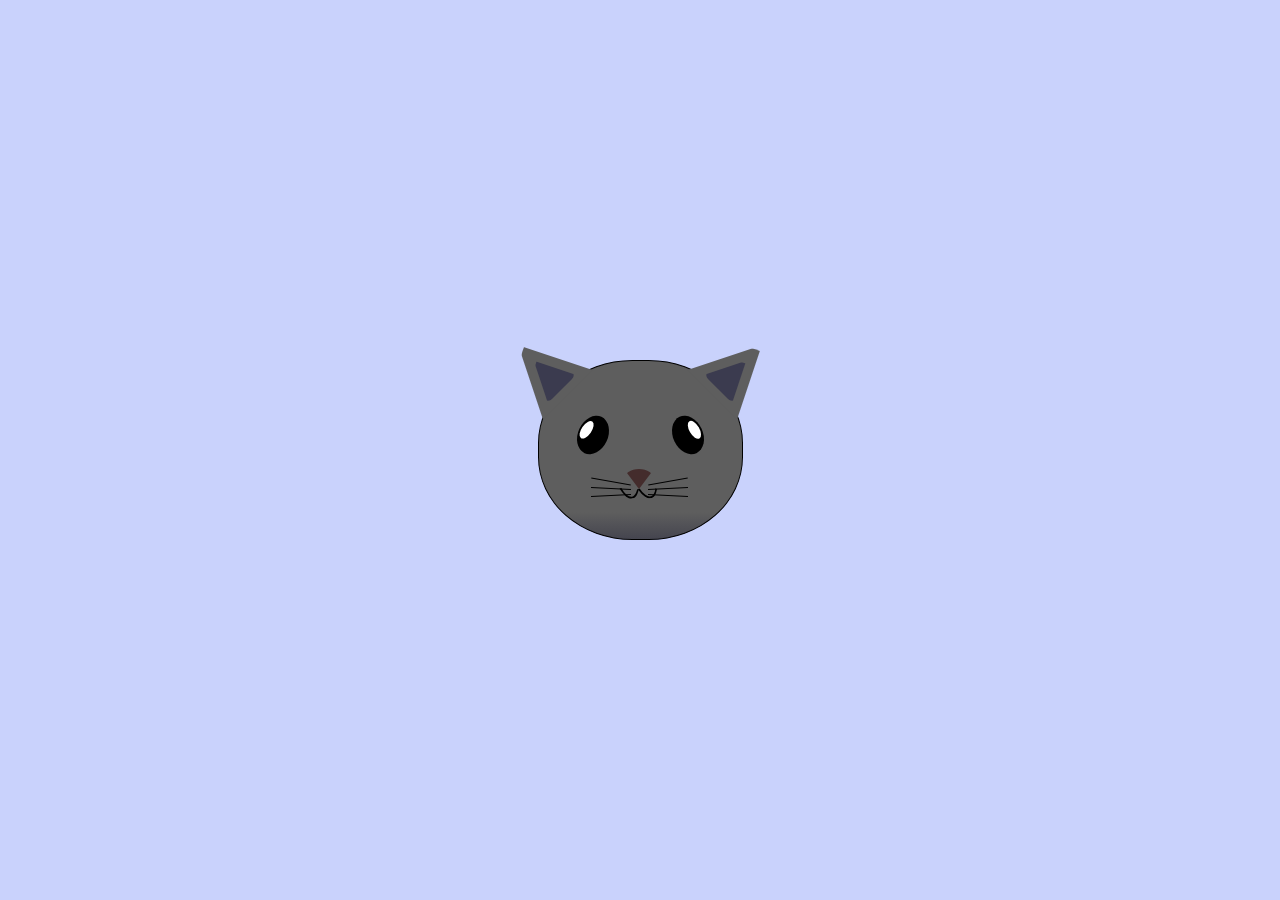
<file: build_cat/index.html>
<!DOCTYPE html>
<html lang="en">
<head>
    <meta charset="UTF-8">
    <title>fCC Cat Painting</title>
    <link rel="stylesheet" href="./styles.css">
</head>
<body>
    <main>
      <div class="cat-head">
        <div class="cat-ears">
          <div class="cat-left-ear">
            <div class="cat-left-inner-ear"></div>
          </div>
          <div class="cat-right-ear">
            <div class="cat-right-inner-ear"></div>
          </div>
        </div>

        <div class="cat-eyes">
          <div class="cat-left-eye">
            <div class="cat-left-inner-eye"></div>
          </div>
          <div class="cat-right-eye">
            <div class="cat-right-inner-eye"></div>
          </div>
        </div>
        
        <div class="cat-nose"></div>

        <div class="cat-mouth">
          <div class="cat-mouth-line-left"></div>
          <div class="cat-mouth-line-right"></div>
        </div>

        <div class="cat-whiskers">
          <div class="cat-whiskers-left">
            <div class="cat-whisker-left-top"></div>
            <div class="cat-whisker-left-middle"></div>
            <div class="cat-whisker-left-bottom"></div>
          </div>
          <div class="cat-whiskers-right">
            <div class="cat-whisker-right-top"></div>
            <div class="cat-whisker-right-middle"></div>
            <div class="cat-whisker-right-bottom"></div>
          </div>
        </div>

      </div>
    </main>
</body>
</html>
</file>
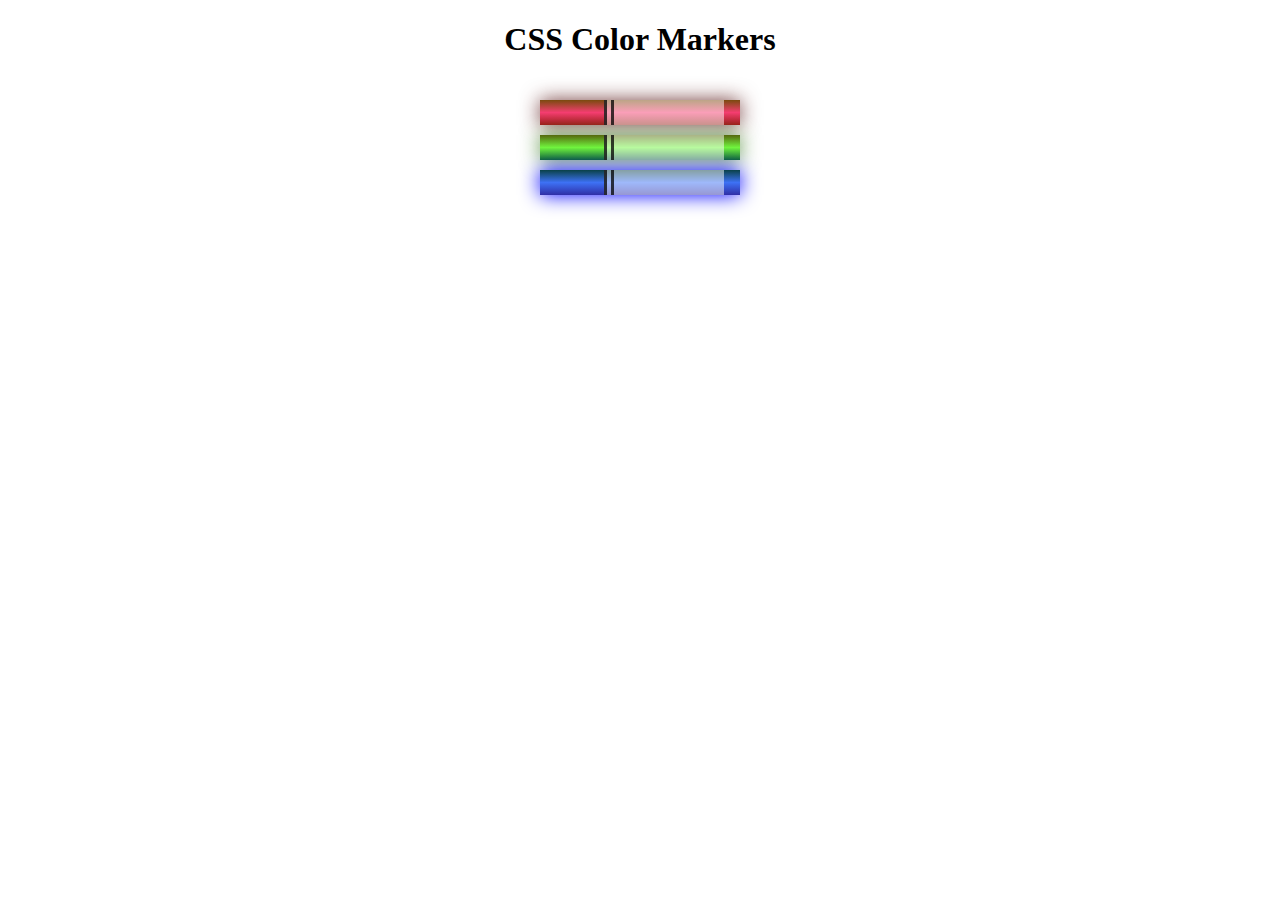
<file: color_markers/index.html>
<!DOCTYPE html>
<html lang="en">
  <head>
    <meta charset="utf-8">
    <meta name="viewport" content="width=device-width, initial-scale=1.0">
    <title>Colored Markers</title>
    <link rel="stylesheet" href="styles.css">
  </head>
  <body>
    <h1>CSS Color Markers</h1>
    <div class="container">
      <div class="marker red">
        <div class="cap"></div>
        <div class="sleeve"></div>
      </div>
      <div class="marker green">
        <div class="cap"></div>
        <div class="sleeve"></div>
      </div>
      <div class="marker blue">
        <div class="cap"></div>
        <div class="sleeve"></div>
      </div>
    </div>
  </body>
</html>
</file>
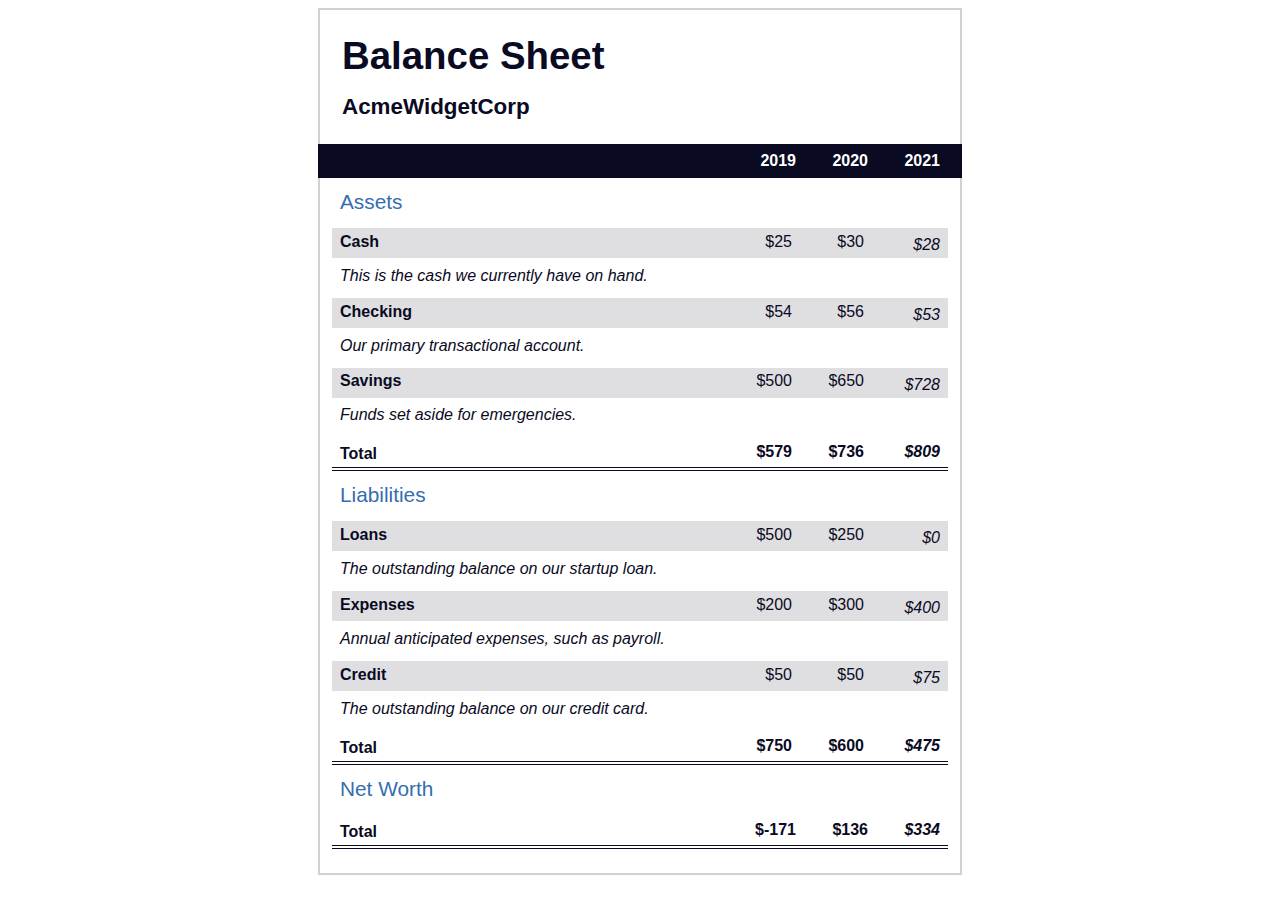
<file: CSS_pseudos_selectors/index.html>
<!DOCTYPE html>
<html lang="en">
  <head>
    <meta charset="UTF-8">
    <meta name="viewport" content="width=device-width, initial-scale=1.0">
    <title>Balance Sheet</title>
    <link rel="stylesheet" href="./styles.css">
  </head>
  <body>
    <main>
      <section>
        <h1>
          <span class="flex">
            <span>AcmeWidgetCorp</span>
            <span>Balance Sheet</span>
          </span>
        </h1>
        <div id="years" aria-hidden="true">
          <span class="year">2019</span>
          <span class="year">2020</span>
          <span class="year">2021</span>
        </div>
        <div class="table-wrap">
          <table>
            <caption>Assets</caption>
            <thead>
              <tr>
                <td></td>
                <th><span class="sr-only year">2019</span></th>
                <th><span class="sr-only year">2020</span></th>
                <th class="current"><span class="sr-only year">2021</span></th>
              </tr>
            </thead>
            <tbody>
              <tr class="data">
                <th>Cash <span class="description">This is the cash we currently have on hand.</span></th>
                <td>$25</td>
                <td>$30</td>
                <td class="current">$28</td>
              </tr>
              <tr class="data">
                <th>Checking <span class="description">Our primary transactional account.</span></th>
                <td>$54</td>
                <td>$56</td>
                <td class="current">$53</td>
              </tr>
              <tr class="data">
                <th>Savings <span class="description">Funds set aside for emergencies.</span></th>
                <td>$500</td>
                <td>$650</td>
                <td class="current">$728</td>
              </tr>
              <tr class="total">
                <th>Total <span class="sr-only">Assets</span></th>
                <td>$579</td>
                <td>$736</td>
                <td class="current">$809</td>
              </tr>
            </tbody>
          </table>
          <table>
            <caption>Liabilities</caption>
            <thead>
              <tr>
              <td></td>
              <th><span class="sr-only">2019</span></th>
              <th><span class="sr-only">2020</span></th>
              <th><span class="sr-only">2021</span></th>
              </tr>
            </thead>
            <tbody>
              <tr class="data">
                <th>Loans <span class="description">The outstanding balance on our startup loan.</span></th>
                <td>$500</td>
                <td>$250</td>
                <td class="current">$0</td>
              </tr>
              <tr class="data">
                <th>Expenses <span class="description">Annual anticipated expenses, such as payroll.</span></th>
                <td>$200</td>
                <td>$300</td>
                <td class="current">$400</td>
              </tr>
              <tr class="data">
                <th>Credit <span class="description">The outstanding balance on our credit card.</span></th>
                <td>$50</td>
                <td>$50</td>
                <td class="current">$75</td>
              </tr>
              <tr class="total">
                <th>Total <span class="sr-only">Liabilities</span></th>
                <td>$750</td>
                <td>$600</td>
                <td class="current">$475</td>
              </tr>
            </tbody>
          </table>
          <table>
            <caption>Net Worth</caption>
            <thead>
              <tr>
              <td></td>
              <th><span class="sr-only">2019</span></th>
              <th><span class="sr-only">2020</span></th>
              <th><span class="sr-only">2021</span></th>
              </tr>
            </thead>
            <tbody>
              <tr class="total">
                <th>Total <span class="sr-only">Net Worth</span></th>
                <td>$-171</td>
                <td>$136</td>
                <td class="current">$334</td>
              </tr>
            </tbody>
          </table>
        </div>
      </section>
    </main>
  </body>
</html>
</file>
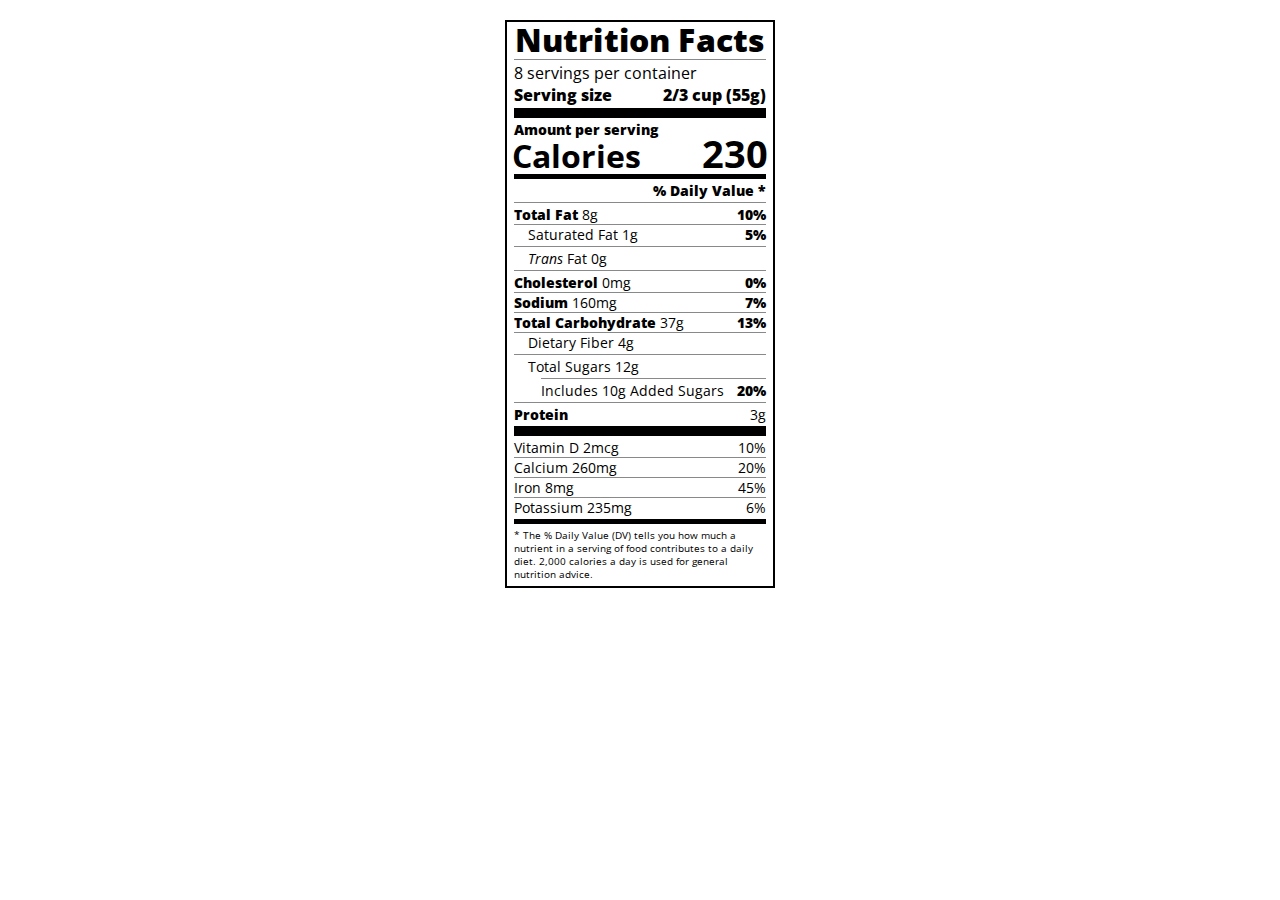
<file: nutrition_label/index.html>
<!DOCTYPE html>
<html lang="en">

<head>
  <meta charset="UTF-8">
  <title>Nutrition Label</title>
  <link href="https://fonts.googleapis.com/css?family=Open+Sans:400,700,800" rel="stylesheet">
  <link href="./styles.css" rel="stylesheet">
</head>

<body>
  <div class="label">
    <header>
      <h1 class="bold">Nutrition Facts</h1>
      <div class="divider"></div>
      <p>8 servings per container</p>
      <p class="bold">Serving size <span>2/3 cup (55g)</span></p>
    </header>
    <div class="divider large"></div>
    <div class="calories-info">
      <div class="left-container">
        <h2 class="bold small-text">Amount per serving</h2>
        <p>Calories</p>
      </div>
      <span>230</span>
    </div>
    <div class="divider medium"></div>
    <div class="daily-value small-text">
      <p class="bold right no-divider">% Daily Value *</p>
      <div class="divider"></div>
      <p><span><span class="bold">Total Fat</span> 8g</span> <span class="bold">10%</span></p>
      <p class="indent no-divider">Saturated Fat 1g <span class="bold">5%</span></p>
      <div class="divider"></div>
      <p class="indent no-divider"><span><i>Trans</i> Fat 0g</span></p>
      <div class="divider"></div>
      <p><span><span class="bold">Cholesterol</span> 0mg</span> <span class="bold">0%</span></p>
      <p><span><span class="bold">Sodium</span> 160mg</span> <span class="bold">7%</span></p>
      <p><span><span class="bold">Total Carbohydrate</span> 37g</span> <span class="bold">13%</span></p>
      <p class="indent no-divider">Dietary Fiber 4g</p>
      <div class="divider"></div>
      <p class="indent no-divider">Total Sugars 12g</p>
      <div class="divider double-indent"></div>
      <p class="double-indent no-divider">Includes 10g Added Sugars <span class="bold">20%</span></p>
      <div class="divider"></div>
      <p class="no-divider"><span class="bold">Protein</span> 3g</p>
      <div class="divider large"></div>
      <p>Vitamin D 2mcg <span>10%</span></p>
      <p>Calcium 260mg <span>20%</span></p>
      <p>Iron 8mg <span>45%</span></p>
      <p class="no-divider">Potassium 235mg <span>6%</span></p>
    </div>
    <div class="divider medium"></div>
    <p class="note">* The % Daily Value (DV) tells you how much a nutrient in a serving of food contributes to a daily
      diet. 2,000 calories a day is used for general nutrition advice.</p>
  </div>
</body>
</html>
</file>
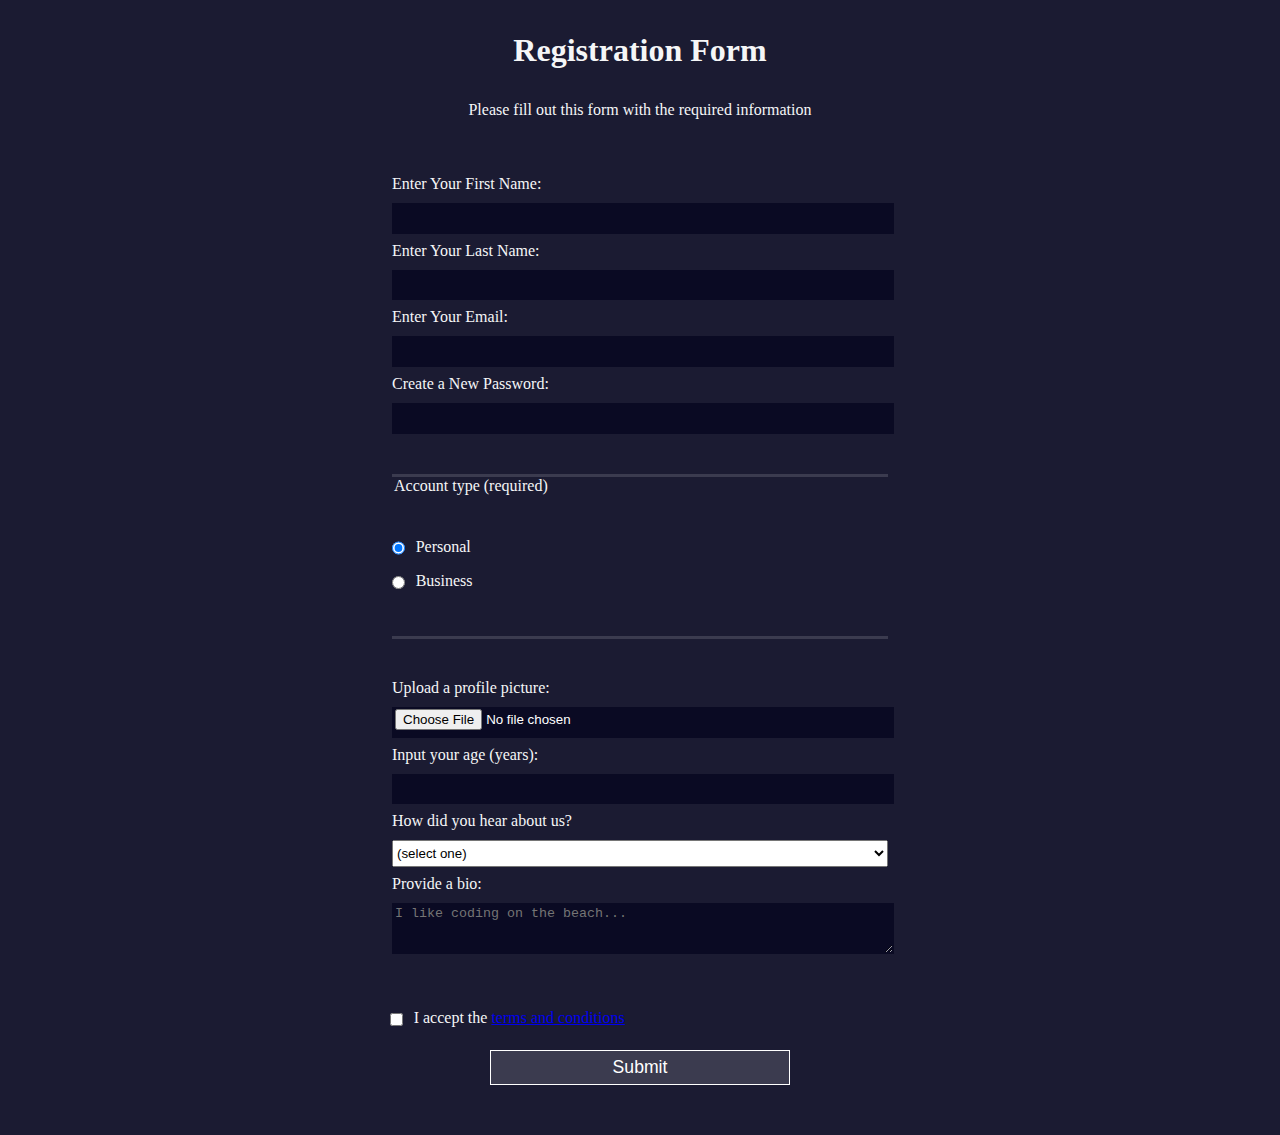
<file: registration_form/index.html>
<!DOCTYPE html>
<html lang="en">
  <head>
    <meta charset="UTF-8">
    <title>Registration Form</title>
    <link rel="stylesheet" href="styles.css" />
  </head>
  <body>
    <h1>Registration Form</h1>
    <p>Please fill out this form with the required information</p>
    <form method="post" action='https://register-demo.freecodecamp.org'>
      <fieldset>
        <label for="first-name">Enter Your First Name: <input id="first-name" name="first-name" type="text" required /></label>
        <label for="last-name">Enter Your Last Name: <input id="last-name" name="last-name" type="text" required /></label>
        <label for="email">Enter Your Email: <input id="email" name="email" type="email" required /></label>
        <label for="new-password">Create a New Password: <input id="new-password" name="new-password" type="password" pattern="[a-z0-5]{8,}" required /></label>
      </fieldset>
      <fieldset>
        <legend>Account type (required)</legend>
        <label for="personal-account"><input id="personal-account" type="radio" name="account-type" class="inline" checked /> Personal</label>
        <label for="business-account"><input id="business-account" type="radio" name="account-type" class="inline" /> Business</label>
      </fieldset>
      <fieldset>
        <label for="profile-picture">Upload a profile picture: <input id="profile-picture" type="file" name="file" /></label>
        <label for="age">Input your age (years): <input id="age" type="number" name="age" min="13" max="120" /></label>
        <label for="referrer">How did you hear about us?
          <select id="referrer" name="referrer">
            <option value="">(select one)</option>
            <option value="1">freeCodeCamp News</option>
            <option value="2">freeCodeCamp YouTube Channel</option>
            <option value="3">freeCodeCamp Forum</option>
            <option value="4">Other</option>
          </select>
        </label>
        <label for="bio">Provide a bio:
          <textarea id="bio" name="bio" rows="3" cols="30" placeholder="I like coding on the beach..."></textarea>
        </label>
      </fieldset>
      <label for="terms-and-conditions">
        <input class="inline" id="terms-and-conditions" type="checkbox" required name="terms-and-conditions" /> I accept the <a href="https://www.freecodecamp.org/news/terms-of-service/">terms and conditions</a>
      </label>
      <input type="submit" value="Submit" />
    </form>
  </body>
</html>
</file>
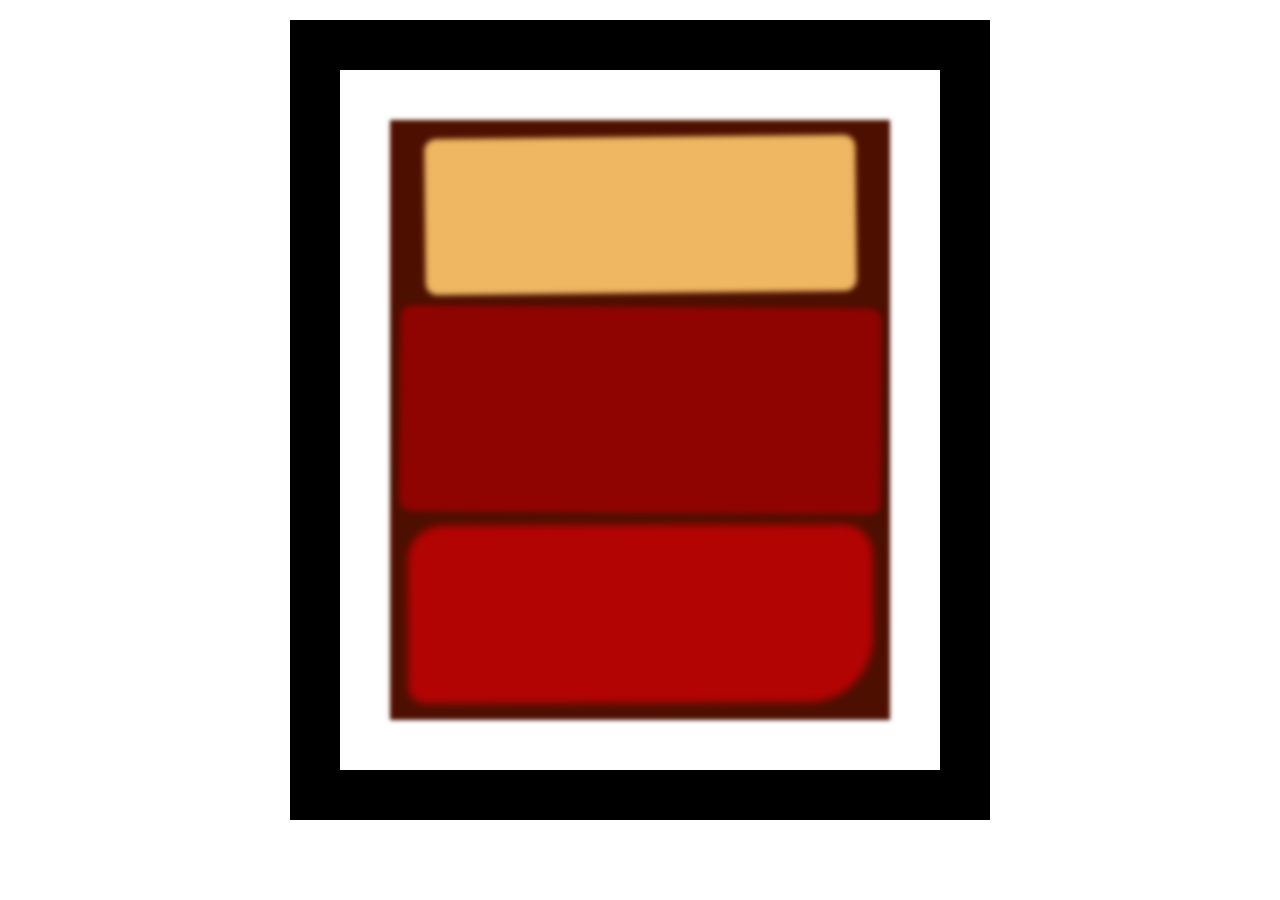
<file: rothko_painting/index.html>
<!DOCTYPE html>
<html lang="en">
  <head>
    <meta charset="UTF-8">
    <title>Rothko Painting</title>
    <link href="./styles.css" rel="stylesheet">
  </head>
  <body>
    <div class="frame">
      <div class="canvas">
        <div class="one"></div>
        <div class="two"></div>
        <div class="three"></div>
      </div>
    </div>
  </body>
</html>
</file>
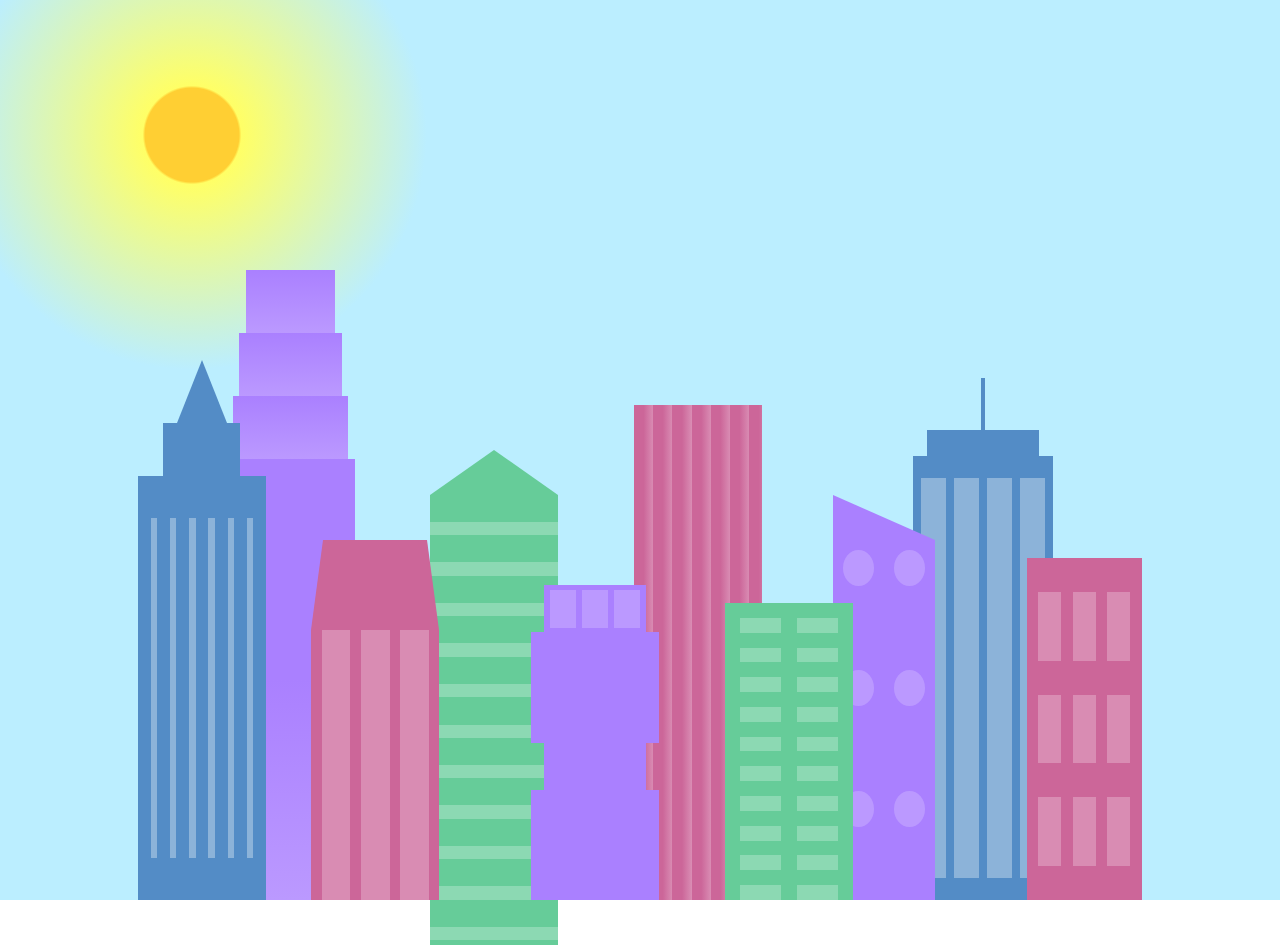
<file: skyline/index.html>
<!DOCTYPE html>
<html lang="en">    
  <head>
    <meta charset="UTF-8">
    <title>City Skyline</title>
    <link href="styles.css" rel="stylesheet" />   
  </head>

  <body>
    <div class="background-buildings sky">
      <div></div>
      <div></div>
      <div class="bb1 building-wrap">
        <div class="bb1a bb1-window"></div>
        <div class="bb1b bb1-window"></div>
        <div class="bb1c bb1-window"></div>
        <div class="bb1d"></div>
      </div>
      <div class="bb2">
        <div class="bb2a"></div>
        <div class="bb2b"></div>
      </div>
      <div class="bb3"></div>
      <div></div>
      <div class="bb4 building-wrap">
        <div class="bb4a"></div>
        <div class="bb4b"></div>
        <div class="bb4c window-wrap">
          <div class="bb4-window"></div>
          <div class="bb4-window"></div>
          <div class="bb4-window"></div>
          <div class="bb4-window"></div>
        </div>
      </div>
      <div></div>
      <div></div>
    </div>

    <div class="foreground-buildings">
      <div></div>
      <div></div>
      <div class="fb1 building-wrap">
        <div class="fb1a"></div>
        <div class="fb1b"></div>
        <div class="fb1c"></div>
      </div>
      <div class="fb2">
        <div class="fb2a"></div>
        <div class="fb2b window-wrap">
          <div class="fb2-window"></div>
          <div class="fb2-window"></div>
          <div class="fb2-window"></div>
        </div>
      </div>
      <div></div>
      <div class="fb3 building-wrap">
        <div class="fb3a window-wrap">
          <div class="fb3-window"></div>
          <div class="fb3-window"></div>
          <div class="fb3-window"></div>
        </div>
        <div class="fb3b"></div>
        <div class="fb3a"></div>
        <div class="fb3b"></div>
      </div>
      <div class="fb4">
        <div class="fb4a"></div>
        <div class="fb4b">
          <div class="fb4-window"></div>
          <div class="fb4-window"></div>
          <div class="fb4-window"></div>
          <div class="fb4-window"></div>
          <div class="fb4-window"></div>
          <div class="fb4-window"></div>
        </div>
      </div>
      <div class="fb5"></div>
      <div class="fb6"></div>
      <div></div>
      <div></div>
    </div>
  </body>
</html>
</file>
<file: build_cat/styles.css>
* {
    box-sizing: border-box;
  }
  
  body {
    background-color: #c9d2fc;
  }
  
  .cat-head {
    position: absolute;
    right: 0;
    left: 0;
    top: 0;
    bottom: 0;
    margin: auto;
    background: linear-gradient(#5e5e5e 85%, #45454f 100%);
    width: 205px;
    height: 180px;
    border: 1px solid #000;
    border-radius: 46%;
  }
  
  .cat-left-ear {
    position: absolute;
    top: -26px;
    left: -31px;
    z-index: 1;
    border-top-left-radius: 90px;
    border-top-right-radius: 10px;
    transform: rotate(-45deg);
    border-left: 35px solid transparent;
    border-right: 35px solid transparent;
    border-bottom: 70px solid #5e5e5e;
  }
  
  .cat-right-ear {
    position: absolute;
    top: -26px;
    left: 163px;
    z-index: 1;
    transform: rotate(45deg);
    border-top-left-radius: 90px;
    border-top-right-radius: 10px;
    border-left: 35px solid transparent;
    border-right: 35px solid transparent;
    border-bottom: 70px solid #5e5e5e;
  }
  
  .cat-left-inner-ear {
    position: absolute;
    top: 22px;
    left: -20px;
    border-top-left-radius: 90px;
    border-top-right-radius: 10px;
    border-bottom-right-radius: 40%;
    border-bottom-left-radius: 40%;
    border-left: 20px solid transparent;
    border-right: 20px solid transparent;
    border-bottom: 40px solid #3b3b4f;
  }
  
  .cat-right-inner-ear {
    position: absolute;
    top: 22px;
    left: -20px;
    border-top-left-radius: 90px;
    border-top-right-radius: 10px;
    border-bottom-right-radius: 40%;
    border-bottom-left-radius: 40%;
    border-left: 20px solid transparent;
    border-right: 20px solid transparent;
    border-bottom: 40px solid #3b3b4f;
  }
  
  .cat-left-eye {
    position: absolute;
    top: 54px;
    left: 39px;
    border-radius: 60%;
    transform: rotate(25deg);
    width: 30px;
    height: 40px;
    background-color: #000;
  }
  
  .cat-right-eye {
    position: absolute;
    top: 54px;
    left: 134px;
    border-radius: 60%;
    transform: rotate(-25deg);
    width: 30px;
    height: 40px;
    background-color: #000;
  }
  
  .cat-left-inner-eye {
    position: absolute;
    top: 8px;
    left: 2px;
    width: 10px;
    height: 20px;
    transform: rotate(10deg);
    background-color: #fff;
    border-radius: 60%;
  }
  
  .cat-right-inner-eye {
    position: absolute;
    top: 8px;
    left: 18px;
    transform: rotate(-5deg);
    width: 10px;
    height: 20px;
    background-color: #fff;
    border-radius: 60%;
  }
  
  .cat-nose {
    position: absolute;
    top: 108px;
    left: 85px;
    border-top-left-radius: 50%;
    border-bottom-right-radius: 50%;
    border-bottom-left-radius: 50%;
    transform: rotate(180deg);
    border-left: 15px solid transparent;
    border-right: 15px solid transparent;
    border-bottom: 20px solid #442c2c;
  }
  
  .cat-mouth div {
    width: 30px;
    height: 50px;
    border: 2px solid #000;
    border-radius: 190%/190px 150px 0 0;
    border-color: black transparent transparent transparent;
  }
  
  .cat-mouth-line-left {
    position: absolute;
    top: 88px;
    left: 74px;
    transform: rotate(170deg);
  }
  
  .cat-mouth-line-right {
    position: absolute;
    top: 88px;
    left: 91px;
    transform: rotate(165deg);
  }
  
  .cat-whiskers-left div {
    width: 40px;
    height: 1px;
    background-color: #000;
  }
  
  .cat-whiskers-right div {
    width: 40px;
    height: 1px;
    background-color: #000;
  }
  
  .cat-whisker-left-top {
    position: absolute;
    top: 120px;
    left: 52px;
    transform: rotate(10deg);
  }
  
  .cat-whisker-left-middle {
    position: absolute;
    top: 127px;
    left: 52px;
    transform: rotate(3deg);
  }
  
  .cat-whisker-left-bottom {
    position: absolute;
    top: 134px;
    left: 52px;
    transform: rotate(-3deg);
  }
  
  .cat-whisker-right-top {
    position: absolute;
    top: 120px;
    left: 109px;
    transform: rotate(-10deg);
  }
  
  .cat-whisker-right-middle {
    position: absolute;
    top: 127px;
    left: 109px;
    transform: rotate(-3deg);
  }
  
  .cat-whisker-right-bottom {
    position: absolute;
    top: 134px;
    left: 109px;
    transform: rotate(3deg);
}
</file>
<file: color_markers/styles.css>
h1 {
    text-align: center;
  }
  
  .container {
    background-color: rgb(255, 255, 255);
    padding: 10px 0;
  }
  
  .marker {
    width: 200px;
    height: 25px;
    margin: 10px auto;
  }
  
  .cap {
    width: 60px;
    height: 25px;
  }
  
  .sleeve {
    width: 110px;
    height: 25px;
    background-color: rgba(255, 255, 255, 0.5);
    border-left: 10px double rgba(0, 0, 0, 0.75);
  }
  
  .cap, .sleeve {
    display: inline-block;
  }
  
  .red {
    background: linear-gradient(rgb(122, 74, 14), rgb(245, 62, 113), rgb(162, 27, 27));
    box-shadow: 0 0 20px 0 rgba(83, 14, 14, 0.8);
  }
  
  .green {
    background: linear-gradient(#55680D, #71F53E, #116C31);
    box-shadow: 0 0 20px 0 #3B7E20CC;
  }
  .blue {
    background: linear-gradient(hsl(186, 76%, 16%), hsl(223, 90%, 60%), hsl(240, 56%, 42%));
    box-shadow: 0 0 20px 0 blue;
  }
</file>
<file: CSS_pseudos_selectors/styles.css>
span[class~="sr-only"] {
    border: 0 !important;
    clip: rect(1px, 1px, 1px, 1px) !important;
    clip-path: inset(50%) !important;
    height: 1px !important;
    width: 1px !important;
    position: absolute !important;
    overflow: hidden !important;
    white-space: nowrap !important;
    padding: 0 !important;
    margin: -1px !important;
  }
  
  html {
    box-sizing: border-box;
  }
  
  body {
    font-family: sans-serif;
    color: #0a0a23;
  }
  
  h1 {
    max-width: 37.25rem;
    margin: 0 auto;
    padding: 1.5rem 1.25rem;
  }
  
  h1 .flex {
    display: flex;
    flex-direction: column-reverse;
    gap: 1rem;
  }
  
  h1 .flex span:first-of-type {
    font-size: 0.7em;
  }
  
  h1 .flex span:last-of-type {
    font-size: 1.2em;
  }
  
  section {
    max-width: 40rem;
    margin: 0 auto;
    border: 2px solid #d0d0d5;
  }
  
  #years {
    display: flex;
    justify-content: flex-end;
    position: sticky;
    z-index: 999;
    top: 0;
    background: #0a0a23;
    color: #fff;
    padding: 0.5rem calc(1.25rem + 2px) 0.5rem 0;
    margin: 0 -2px;
  }
  
  #years span[class] {
    font-weight: bold;
    width: 4.5rem;
    text-align: right;
  }
  
  .table-wrap {
    padding: 0 0.75rem 1.5rem 0.75rem;
  }
  
  table {
    border-collapse: collapse;
    border: 0;
    width: 100%;
    position: relative;
    margin-top: 3rem;
  }
  
  table caption {
    color: #356eaf;
    font-size: 1.3em;
    font-weight: normal;
    position: absolute;
    top: -2.25rem;
    left: 0.5rem;
  }
  
  tbody td {
    width: 100vw;
    min-width: 4rem;
    max-width: 4rem;
  }
  
  tbody th {
    width: calc(100% - 12rem);
  }
  
  tr[class="total"] {
    border-bottom: 4px double #0a0a23;
    font-weight: bold;
  }
  
  tr[class="total"] th {
    text-align: left;
    padding: 0.5rem 0 0.25rem 0.5rem;
  }
  
  tr.total td {
    text-align: right;
    padding: 0 0.25rem;
  }
  
  tr.total td:nth-of-type(3) {
    padding-right: 0.5rem;
  }
  
  tr.total:hover {
    background-color: #99c9ff;
  }
  
  td.current {
    font-style: italic;
  }
  
  tr.data {
    background-image: linear-gradient(to bottom, #dfdfe2 1.845rem, white 1.845rem);
  }
  
  tr.data th {
    text-align: left;
    padding-top: 0.3rem;
    padding-left: 0.5rem;
  }
  
  tr.data th .description {
    display: block;
    font-weight: normal;
    font-style: italic;
    padding: 1rem 0 0.75rem;
    margin-right: -13.5rem;
  }
  
  tr.data td {
    vertical-align: top;
    padding: 0.3rem 0.25rem 0;
    text-align: right;
  }

  tr.data td:last-of-type {
    padding: 0.5rem;
  }
</file>
<file: nutrition_label/styles.css>
* {
    box-sizing: border-box;
  }
  
  html {
    font-size: 16px;
  }
  
  body {
    font-family: 'Open Sans', sans-serif;
  }
  
  .label {
    border: 2px solid black;
    width: 270px;
    margin: 20px auto;
    padding: 0 7px;
  }
  
  header h1 {
    text-align: center;
    margin: -4px 0;
    letter-spacing: 0.15px
  }
  
  p {
    margin: 0;
    display: flex;
    justify-content: space-between;
  }
  
  .divider {
    border-bottom: 1px solid #888989;
    margin: 2px 0;
  }
  
  .bold {
    font-weight: 800;
  }
  
  .large {
    height: 10px;
  }
  
  .large, .medium {
    background-color: black;
    border: 0;
  }
  
  .medium {
    height: 5px;
  }
  
  .small-text {
    font-size: 0.85rem;
  }
  
  
  .calories-info {
    display: flex;
    justify-content: space-between;
    align-items: flex-end;
  }
  
  .calories-info h2 {
    margin: 0;
  }
  
  .left-container p {
    margin: -5px -2px;
    font-size: 2em;
    font-weight: 700;
  }
  
  .calories-info span {
    margin: -7px -2px;
    font-size: 2.4em;
    font-weight: 700;
  }
  
  .right {
    justify-content: flex-end;
  }
  
  .indent {
    margin-left: 1em;
  }
  
  .double-indent {
    margin-left: 2em;
  }
  
  .daily-value p:not(.no-divider) {
    border-bottom: 1px solid #888989;
  }
  
  .note {
    font-size: 0.6rem;
    margin: 5px 0;
  }
</file>
<file: registration_form/styles.css>
body {
    width: 100%;
    height: 100vh;
    margin: 0;
    background-color: #1b1b32;
    color: #f5f6f7;
    font-family: Tahoma;
    font-size: 16px;
  }
  
  h1, p {
    margin: 1em auto;
    text-align: center;
  }
  
  form {
    width: 60vw;
    max-width: 500px;
    min-width: 300px;
    margin: 0 auto;
    padding-bottom: 2em;
  }
  
  fieldset {
    border: none;
    padding: 2rem 0;
    border-bottom: 3px solid #3b3b4f;
  }
  
  fieldset:last-of-type {
    border-bottom: none;
  }
  
  label {
    display: block;
    margin: 0.5rem 0;
  }
  
  input,
  textarea,
  select {
    margin: 10px 0 0 0;
    width: 100%;
    min-height: 2em;
  }
  
  input, textarea {
    background-color: #0a0a23;
    border: 1px solid #0a0a23;
    color: #ffffff;
  }
  
  .inline {
    width: unset;
    margin: 0 0.5em 0 0;
    vertical-align: middle;
  }
  
  input[type="submit"] {
    display: block;
    width: 60%;
    margin: 1em auto;
    height: 2em;
    font-size: 1.1rem;
    background-color: #3b3b4f;
    border-color: white;
    min-width: 300px;
  }
  
  input[type="file"] {
    padding: 1px 2px;
  }
  
  .inline{
    display: inline; 
  }
</file>
<file: rothko_painting/styles.css>
.canvas {
    width: 500px;
    height: 600px;
    background-color: #4d0f00;
    overflow: hidden;
    filter: blur(2px);
  }
  
  .frame {
    border: 50px solid black;
    width: 500px;
    padding: 50px;
    margin: 20px auto;
  }
  
  .one {
    width: 425px;
    height: 150px;
    background-color: #efb762;
    margin: 20px auto;
    box-shadow: 0 0 3px 3px #efb762;
    border-radius: 9px;
    transform: rotate(-0.6deg);
  }
  
  .two {
    width: 475px;
    height: 200px;
    background-color: #8f0401;
    margin: 0 auto 20px;
    box-shadow: 0 0 3px 3px #8f0401;
    border-radius: 8px 10px;
    transform: rotate(0.4deg);
  }
  
  .one, .two {
    filter: blur(1px);
  }
  
  .three {
    width: 91%;
    height: 28%;
    background-color: #b20403;
    margin: auto;
    filter: blur(2px);
    box-shadow: 0 0 5px 5px #b20403;
    border-radius: 30px 25px 60px 12px;
    transform: rotate(-0.2deg);
  }
</file>
<file: skyline/styles.css>
:root {
    --building-color1: #aa80ff;
    --building-color2: #66cc99;
    --building-color3: #cc6699;
    --building-color4: #538cc6;
    --window-color1: #bb99ff;
    --window-color2: #8cd9b3;
    --window-color3: #d98cb3;
    --window-color4: #8cb3d9;
  }
  
  * {
    box-sizing: border-box;
  }
  
  body {
    height: 100vh;
    margin: 0;
    overflow: hidden;
  }
  
  .background-buildings, .foreground-buildings {
    width: 100%;
    height: 100%;
    display: flex;
    align-items: flex-end;
    justify-content: space-evenly;
    position: absolute;
    top: 0;
  }
  
  .building-wrap {
    display: flex;
    flex-direction: column;
    align-items: center;
  }
  
  .window-wrap {
    display: flex;
    align-items: center;
    justify-content: space-evenly;
  }
  
  .sky {
    background: radial-gradient(
        closest-corner circle at 15% 15%,
        #ffcf33,
        #ffcf33 20%,
        #ffff66 21%,
        #bbeeff 100%
      );
  }
  
  /* BACKGROUND BUILDINGS - "bb" stands for "background building" */
  .bb1 {
    width: 10%;
    height: 70%;
  }
  
  .bb1a {
    width: 70%;
  }
    
  .bb1b {
    width: 80%;
  }
    
  .bb1c {
    width: 90%;
  }
  
  .bb1d {
    width: 100%;
    height: 70%;
    background: linear-gradient(
        var(--building-color1) 50%,
        var(--window-color1)
      );
  }
  
  .bb1-window {
    height: 10%;
    background: linear-gradient(
        var(--building-color1),
        var(--window-color1)
      );
  }
  
  .bb2 {
    width: 10%;
    height: 50%;
  }
  
  .bb2a {
    border-bottom: 5vh solid var(--building-color2);
    border-left: 5vw solid transparent;
    border-right: 5vw solid transparent;
  }
  
  .bb2b {
    width: 100%;
    height: 100%;
    background: repeating-linear-gradient(
        var(--building-color2),
        var(--building-color2) 6%,
        var(--window-color2) 6%,
        var(--window-color2) 9%
      );
  }
  
  .bb3 {
    width: 10%;
    height: 55%;
    background: repeating-linear-gradient(
        90deg,
        var(--building-color3),
        var(--building-color3),
        var(--window-color3) 15%
      );
  }
  
  .bb4 {
    width: 11%;
    height: 58%;
  }
  
  .bb4a {
    width: 3%;
    height: 10%;
    background-color: var(--building-color4);
  }
  
  .bb4b {
    width: 80%;
    height: 5%;
    background-color: var(--building-color4);
  }
    
  .bb4c {
    width: 100%;
    height: 85%;
    background-color: var(--building-color4);
  }
  
  .bb4-window {
    width: 18%;
    height: 90%;
    background-color: var(--window-color4);
  }
  
  /* FOREGROUND BUILDINGS - "fb" stands for "foreground building" */
  .fb1 {
    width: 10%;
    height: 60%;
  }
  
  .fb1a {
    border-bottom: 7vh solid var(--building-color4);
    border-left: 2vw solid transparent;
    border-right: 2vw solid transparent;
  }
  
  .fb1b {
    width: 60%;
    height: 10%;
    background-color: var(--building-color4);
  }
    
  .fb1c {
    width: 100%;
    height: 80%;
    background: repeating-linear-gradient(
        90deg,
        var(--building-color4),
        var(--building-color4) 10%,
        transparent 10%,
        transparent 15%
      ),
      repeating-linear-gradient(
        var(--building-color4),
        var(--building-color4) 10%,
        var(--window-color4) 10%,
        var(--window-color4) 90%
      );
  }
  
  .fb2 {
    width: 10%;
    height: 40%;
  }
  
  .fb2a {
    width: 100%;
    border-bottom: 10vh solid var(--building-color3);
    border-left: 1vw solid transparent;
    border-right: 1vw solid transparent;
  }
  
  .fb2b {
    width: 100%;
    height: 75%;
    background-color: var(--building-color3);
  }
  
  .fb2-window {
    width: 22%;
    height: 100%;
    background-color: var(--window-color3);
  }
  
  .fb3 {
    width: 10%;
    height: 35%;
  }
    
  .fb3a {
    width: 80%;
    height: 15%;
    background-color: var(--building-color1);
  }
    
  .fb3b {
    width: 100%;
    height: 35%;
    background-color: var(--building-color1);
  }
  
  .fb3-window {
    width: 25%;
    height: 80%;
    background-color: var(--window-color1);
  }
  
  .fb4 {
    width: 8%;
    height: 45%;
    position: relative;
    left: 10%;
  }
  
  .fb4a {
    border-top: 5vh solid transparent;
    border-left: 8vw solid var(--building-color1);
  }
  
  .fb4b {
    width: 100%;
    height: 89%;
    background-color: var(--building-color1);
    display: flex;
    flex-wrap: wrap;
  }
  
  .fb4-window {
    width: 30%;
    height: 10%;
    border-radius: 50%;
    background-color: var(--window-color1);
    margin: 10%;
  }
  
  .fb5 {
    width: 10%;
    height: 33%;
    position: relative;
    right: 10%;
    background: repeating-linear-gradient(
        var(--building-color2),
        var(--building-color2) 5%,
        transparent 5%,
        transparent 10%
      ),
      repeating-linear-gradient(
        90deg,
        var(--building-color2),
        var(--building-color2) 12%,
        var(--window-color2) 12%,
        var(--window-color2) 44%
      );
  }
  
  .fb6 {
    width: 9%;
    height: 38%;
    background: repeating-linear-gradient(
        90deg,
        var(--building-color3),
        var(--building-color3) 10%,
        transparent 10%,
        transparent 30%
      ),
      repeating-linear-gradient(
        var(--building-color3),
        var(--building-color3) 10%,
        var(--window-color3) 10%,
        var(--window-color3) 30%
      );
  }
  
  @media (max-width: 1000px) {
    :root {
      --building-color1: #000;
      --building-color2: #000;
      --building-color3: #000;
      --building-color4: #000;
      --window-color1: #777;
      --window-color2: #777;
      --window-color3: #777;
      --window-color4: #777;
    }
    .sky {
      background: radial-gradient(
          closest-corner circle at 15% 15%,
          #ccc,
          #ccc 20%,
          #445 21%,
          #223 100%
        );
    }
  }
</file>
